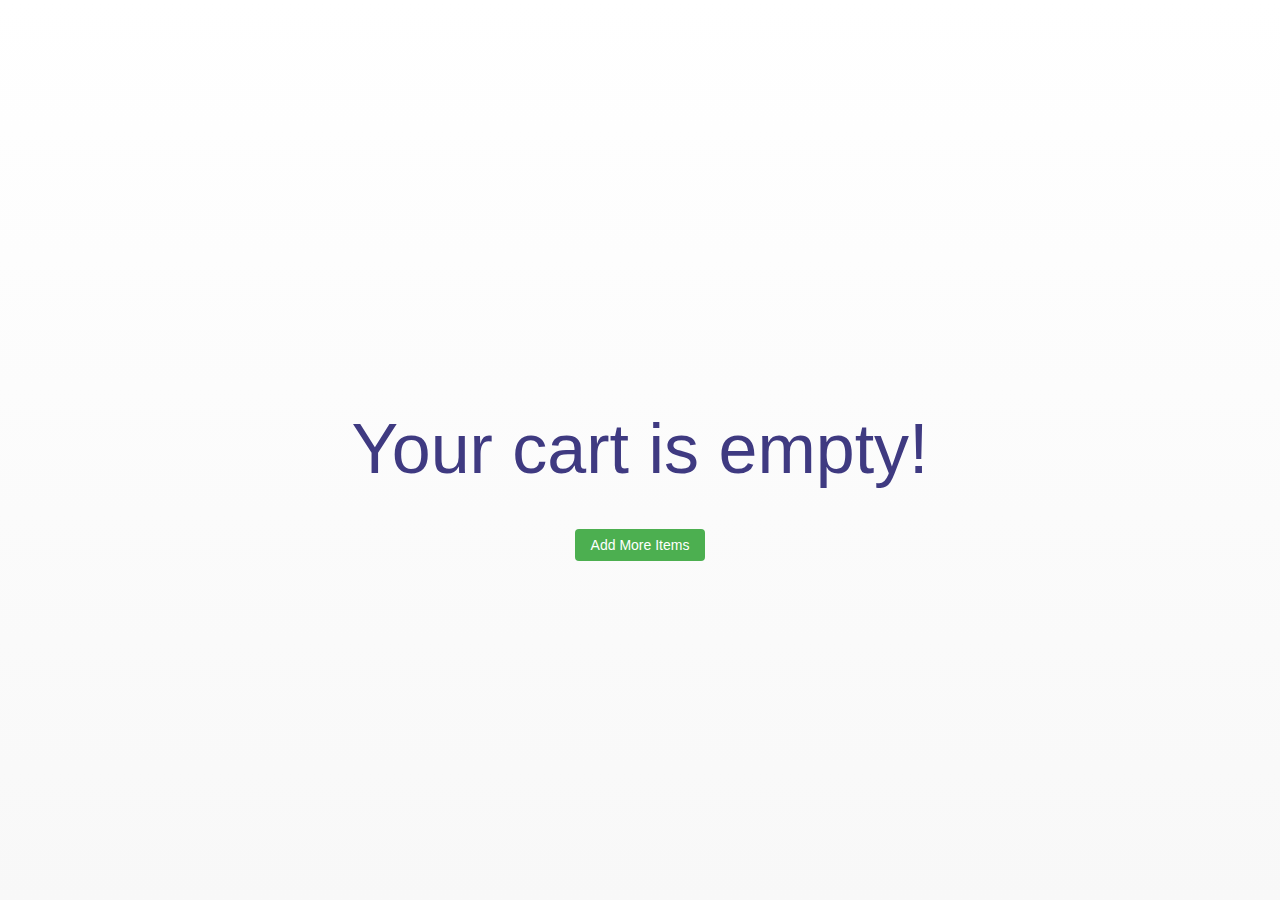
<file: cart.html>
<!DOCTYPE html>
<html lang="en">
<head>
  <title>Cart</title>
  <link rel="stylesheet" href="cartstyle.css">
</head>
<body>
  <div id="cartItemsContainer"></div>
  <button id="addMoreButton" onclick="goBack()">Add More Items</button>
</body>

<script>
  // Retrieve the cart data from local storage
  const cartData = JSON.parse(localStorage.getItem('cart'));

  // Check if there are items in the cart
  if (cartData && cartData.length > 0) {
    const cartItemsContainer = document.getElementById('cartItemsContainer');

    // Loop through the cart items and display them
    cartData.forEach((item, index) => {
      const bookElement = document.createElement('div');
      bookElement.classList.add('book');

      // Create HTML structure to display the book information and remove button
      bookElement.innerHTML = `
        <img src="${item.imageUrl}" alt="${item.title}">
        <h3>${item.title}</h3>
        <button class="removeButton" onclick="removeFromCart(${index})">Remove</button>
      `;

      cartItemsContainer.appendChild(bookElement);
    });
  } else {
    // Display a message if the cart is empty
    const cartItemsContainer = document.getElementById('cartItemsContainer');
    cartItemsContainer.innerHTML = '<p id="emptycart">Your cart is empty!</p>';
  }

  function removeFromCart(index) {
    // Retrieve the cart data from local storage
    const cartData = JSON.parse(localStorage.getItem('cart'));

    // Check if the cart data exists and the index is valid
    if (cartData && cartData.length > index) {
      // Remove the item from the cart array
      cartData.splice(index, 1);

      // Update the cart data in local storage
      localStorage.setItem('cart', JSON.stringify(cartData));

      // Reload the page to reflect the updated cart
      location.reload();
    }
  }

  function goBack() {
    // Store the current page URL in local storage before navigating back
    localStorage.setItem('previousPage', window.location.href);

    // Redirect to rent.html
    window.location.href = 'rent.html';
  }
</script>
</html>
</file>
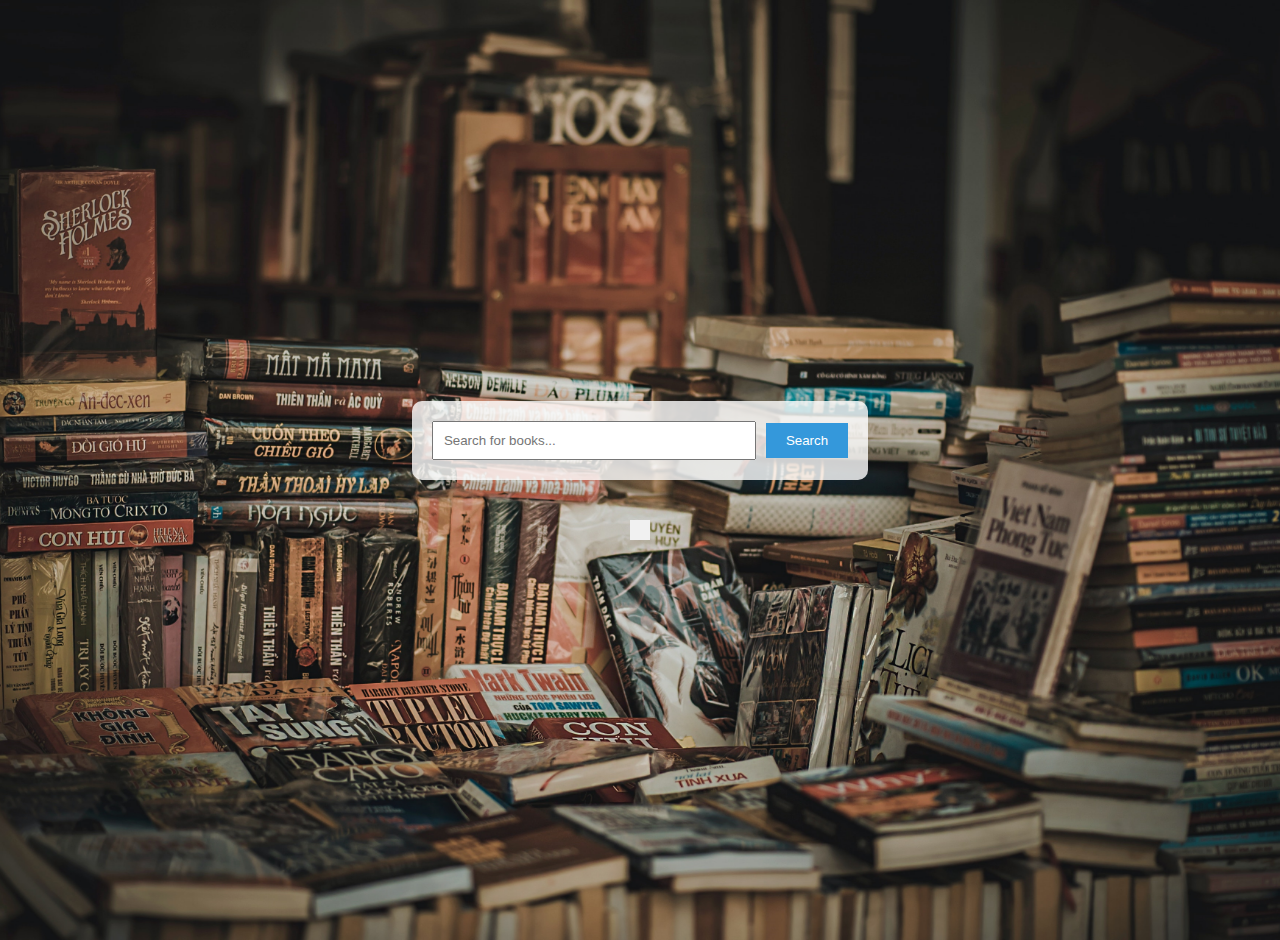
<file: rent.html>
<!DOCTYPE html>
<html>
<head>
  <title>Rent</title>
  <link rel="stylesheet" type="text/css" href="rentstyle.css">
</head>
<body>
    <div id="container">
        <div id="searchContainer">
          <input type="text" id="searchInput" placeholder="Search for books...">
          <datalist id="suggestionList"></datalist>
          <button id="searchButton">Search</button>
        </div>

        <div id="bookList">
          <!-- Book information will be dynamically added here -->
        </div>
    </div>

    <script src="rentdata.js"></script>
</body>
</html>
</file>
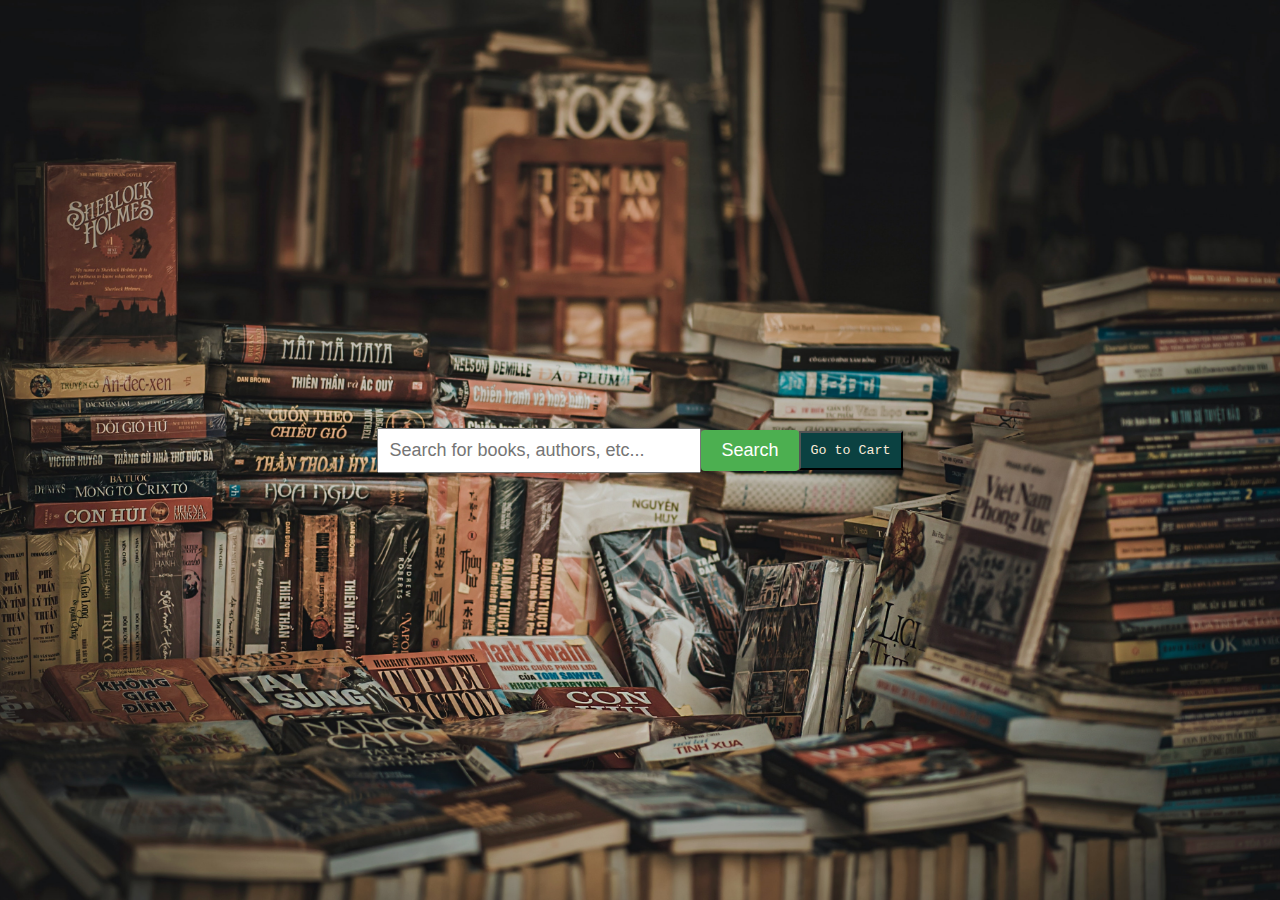
<file: searchbar.html>
<!DOCTYPE html>
<html lang="en">
<head>
  <title>Rent</title>
  <link rel="stylesheet" type="text/css" href="searchstyles.css">
</head>
<body>
  <div id="container">
    <div id="searchContainer">
      <input type="text" id="searchInput" placeholder="Search for books, authors, etc...">
      <datalist id="suggestionList"></datalist>
      <button id="searchButton" onclick="showcase()">Search</button>
      <button id="cartbutton" onclick="goToCart()" style="background-color: rgb(11, 65, 65);color: antiquewhite;font-family: 'Courier New', Courier, monospace;padding: 10px;">Go to Cart</button>
    </div>
    <script src="rentdata.js"></script>
    <script>function showcase() {
        window.location.href = 'rent.html';
      }
      function goToCart() {
        window.location.href = 'cart.html';
        
      }
      

      </script> 
      
</body>
</html>
</file>
<file: cartstyle.css>
body {
    background: linear-gradient(to bottom, #ffffff, #f8f8f8);
    display: flex;
    flex-direction: column;
    align-items: center;
    justify-content: center;
    height: 100vh;
    font-family: Arial, sans-serif;
    margin: 0;
    padding: 0;
  }
  
  #emptycart {
    color: #3f3a81;
    font-size: 70px;
    text-align: center;
    font-family: "Helvetica", sans-serif;
    margin-bottom: 20px;
  }
  
  #cartItemsContainer {
    display: flex;
    flex-wrap: wrap;
    justify-content: flex-start;
    margin-bottom: 20px;
  }
  
  .book {
    width: 250px;
    height: 320px;
    margin-right: 20px;
    margin-bottom: 20px;
    padding: 20px;
    border: 1px solid #ccc;
    border-radius: 4px;
    background-color: #fff;
    box-shadow: 0 2px 4px rgba(0, 0, 0, 0.1);
  }
  
  .book img {
    width: 210px;
    height: 280px;
    margin-bottom: 10px;
  }
  
  .book h3 {
    font-size: 18px;
    margin-bottom: 10px;
  }
  
  .removeButton {
    background-color: #e74c3c;
    color: #ffffff;
    padding: 8px 16px;
    border: none;
    border-radius: 4px;
    font-size: 14px;
    cursor: pointer;
  }
  
  .removeButton:hover {
    background-color: #a6291f;
  }
  
  #addMoreButton {
    background-color: #4CAF50;
    color: #ffffff;
    padding: 8px 16px;
    border: none;
    border-radius: 4px;
    font-size: 14px;
    cursor: pointer;
  }
  
  #addMoreButton:hover {
    background-color: #45a049;
  }
</file>
<file: rentstyle.css>
body {
    margin: 0;
    padding: 0;
    background-image: url('bookss.jpg');
    background-size: cover;
    background-position: center;
    font-family: Arial, sans-serif;
  }
  .rentButton {
    background-color: #007bff;
    color: #fff;
    border: none;
    padding: 8px 12px;
    cursor: pointer;
  }
  
  
  #container {
    display: flex;
    flex-direction: column;
    justify-content: center;
    align-items: center;
    min-height: 100vh;
    padding: 20px;
  }
  
  #searchContainer {
    background-color: rgba(255, 255, 255, 0.8);
    padding: 20px;
    border-radius: 10px;
    margin-bottom: 20px;
    display: flex;
    align-items: center;
  }
  
  #searchInput {
    width: 300px;
    padding: 10px;
    margin-right: 10px;
    font-family: Arial, sans-serif;
  }
  
  #searchButton {
    padding: 10px 20px;
    background-color: #3498db;
    color: #fff;
    border: none;
    cursor: pointer;
    font-family: Arial, sans-serif;
  }
  
  #bookList {
    display: flex;
    flex-wrap: wrap;
    justify-content: space-evenly;
    align-items: flex-start;
    background-color: #f1f1f1;
    padding: 10px;
    margin-top: 20px;
  }
  
  
  .book p {
    font-size: 14px;
    line-height: 18px;
    height: 54px; /* Adjust the height to limit the number of lines */
    overflow: hidden;
    text-overflow: ellipsis;
    display: -webkit-box;
    -webkit-box-orient: vertical;
    -webkit-line-clamp: 3; /* Adjust the line clamp value to control the number of lines */
  }
  .book {
    flex: 0 0 calc(33.33% - 20px); /* Adjust the width of each book element */
    background-color: #ccc;
    color: #333;
    padding: 10px;
    margin: 10px;
    border-radius: 5px;
    font-family: Arial, sans-serif;
    cursor: pointer;
    box-sizing: border-box;
  }
  .book img {
    max-width: 100%;
    height: auto;
    margin-bottom: 10px;
  }
  .loadMoreButton {
    display: flex;
    justify-content: center;
    margin-top: 20px;
  }
  
  .loadMoreButton button {
    padding: 10px 20px;
    background-color: #3498db;
    color: #fff;
    border: none;
    cursor: pointer;
    font-family: Arial, sans-serif;
  }
  #suggestionList {
    position: absolute;
    top: 100%;
    left: 0;
    right: 0;
    z-index: 1;
    margin-top: 4px;
    padding: 0;
    list-style: none;
    background-color: #fff;
    border: 1px solid #ccc;
    border-radius: 4px;
  }
  
  #suggestionList option {
    padding: 8px;
    font-size: 14px;
  }
  #searchButton:hover {
    background-color: #45a049;
  }
</file>
<file: searchstyles.css>
body {
    margin: 0;
    padding: 0;
    background-image: url('bookss.jpg');
    background-size: cover;
    background-position: center;
    font-family: Arial, sans-serif;
  }
  #container {
    display: flex;
    justify-content: center;
    align-items: center;
    height: 100vh;
  }
  
  #searchContainer {
    display: flex;
    align-items: center;
    justify-content: center;
    height: 100vh;
  }
  
  #searchInput {
    width: 300px;
    padding: 10px;
    font-size: 18px;
  }
  
  #searchButton {
    background-color: #4CAF50;
    color: #ffffff;
    padding: 10px 20px;
    border: none;
    border-radius: 4px;
    font-size: 18px;
    cursor: pointer;
  }
  
  #searchButton:hover {
    background-color: #45a049;
  }
</file>
